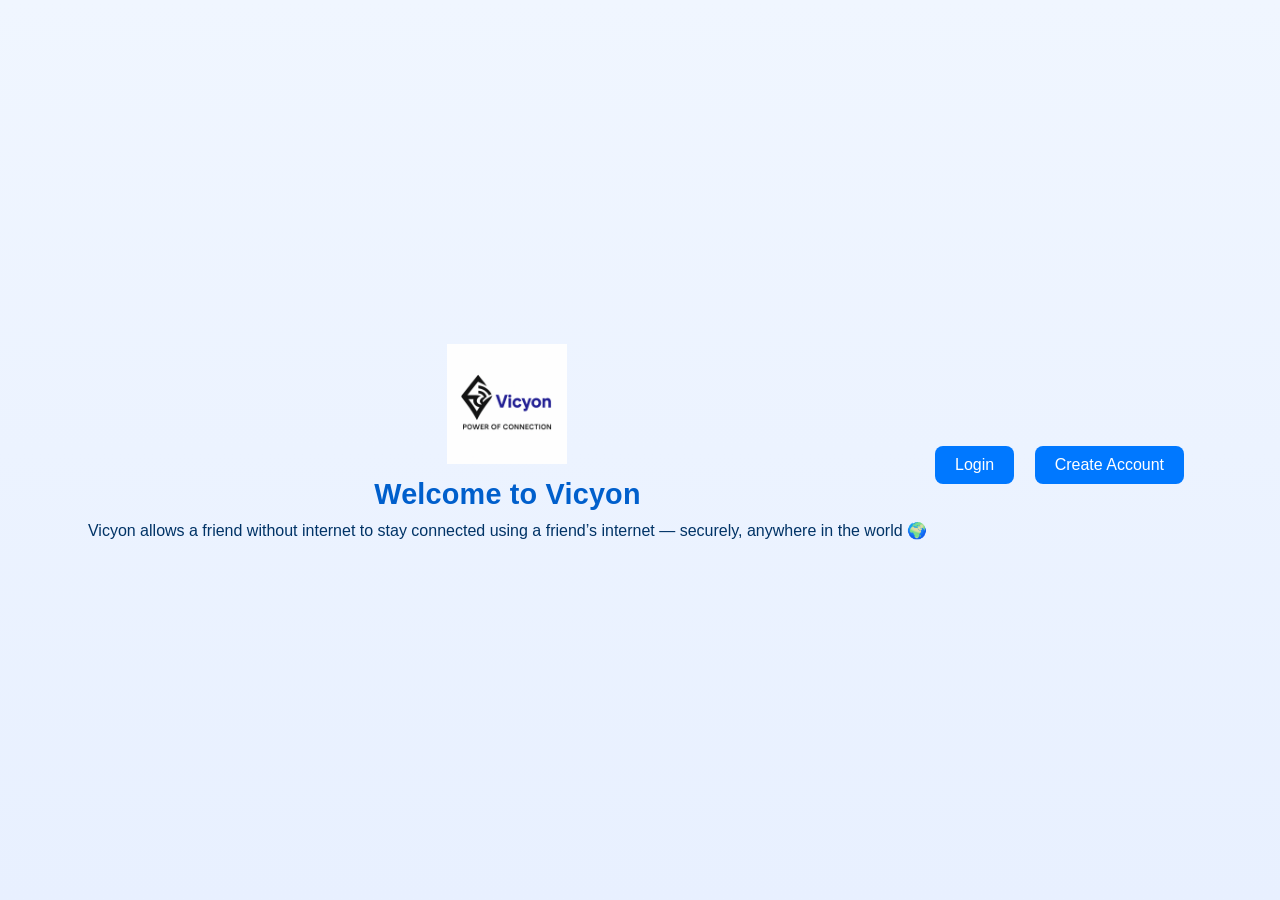
<file: frontend/index.html>
<!DOCTYPE html>
<html lang="en">
<head>
  <meta charset="UTF-8" />
  <meta name="viewport" content="width=device-width, initial-scale=1.0" />
  <title>Vicyon</title>
  <link rel="stylesheet" href="style.css" />
  <style>
    body {
      font-family: Arial, sans-serif;
      background: linear-gradient(180deg, #f0f6ff, #e8f0ff);
      text-align: center;
      padding: 40px;
      color: #001f4d;
    }

    .logo-container img {
      width: 120px;
      height: auto;
      animation: float 3s ease-in-out infinite;
    }

    @keyframes float {
      0%, 100% { transform: translateY(0); }
      50% { transform: translateY(-8px); }
    }

    h1 {
      font-size: 1.8rem;
      margin-top: 10px;
      color: #005fcc;
    }

    p {
      margin-top: 10px;
      color: #003366;
      font-size: 1rem;
    }

    .btn-container {
      margin-top: 30px;
    }

    button {
      background-color: #0078ff;
      color: white;
      border: none;
      border-radius: 8px;
      padding: 10px 20px;
      margin: 8px;
      font-size: 1rem;
      cursor: pointer;
      transition: background 0.3s;
    }

    button:hover {
      background-color: #005fcc;
    }
  </style>
</head>

<body>
  <!-- Header section with animated logo -->
  <header class="logo-container">
    <img src="assets/Vicyon.png" alt="Vicyon Logo" class="logo" />
    <h1>Welcome to Vicyon</h1>
    <p>Vicyon allows a friend without internet to stay connected using a friend’s internet — securely, anywhere in the world 🌍</p>
  </header>

  <!-- Main buttons -->
  <div class="btn-container">
    <button onclick="window.location.href='login.html'">Login</button>
    <button onclick="window.location.href='signup.html'">Create Account</button>
  </div>

  <!-- Optional logout (only shows if logged in) -->
  <div class="btn-container"</div>
  </div>

  </script>
</body>
</html>
<script>
fetch("http://vicyon.onrender.com/session", { credentials: "include" })
  .then(res => res.json())
  .then(data => {
    if (data.logged_in) {
      // ✅ User is logged in — redirect to dashboard
      window.location.href = "dashboard.html";
    } else {
      console.log("User not logged in, stay on home page.");
    }
  })
  .catch(err => console.error("Error checking session:", err));
</script>
</file>
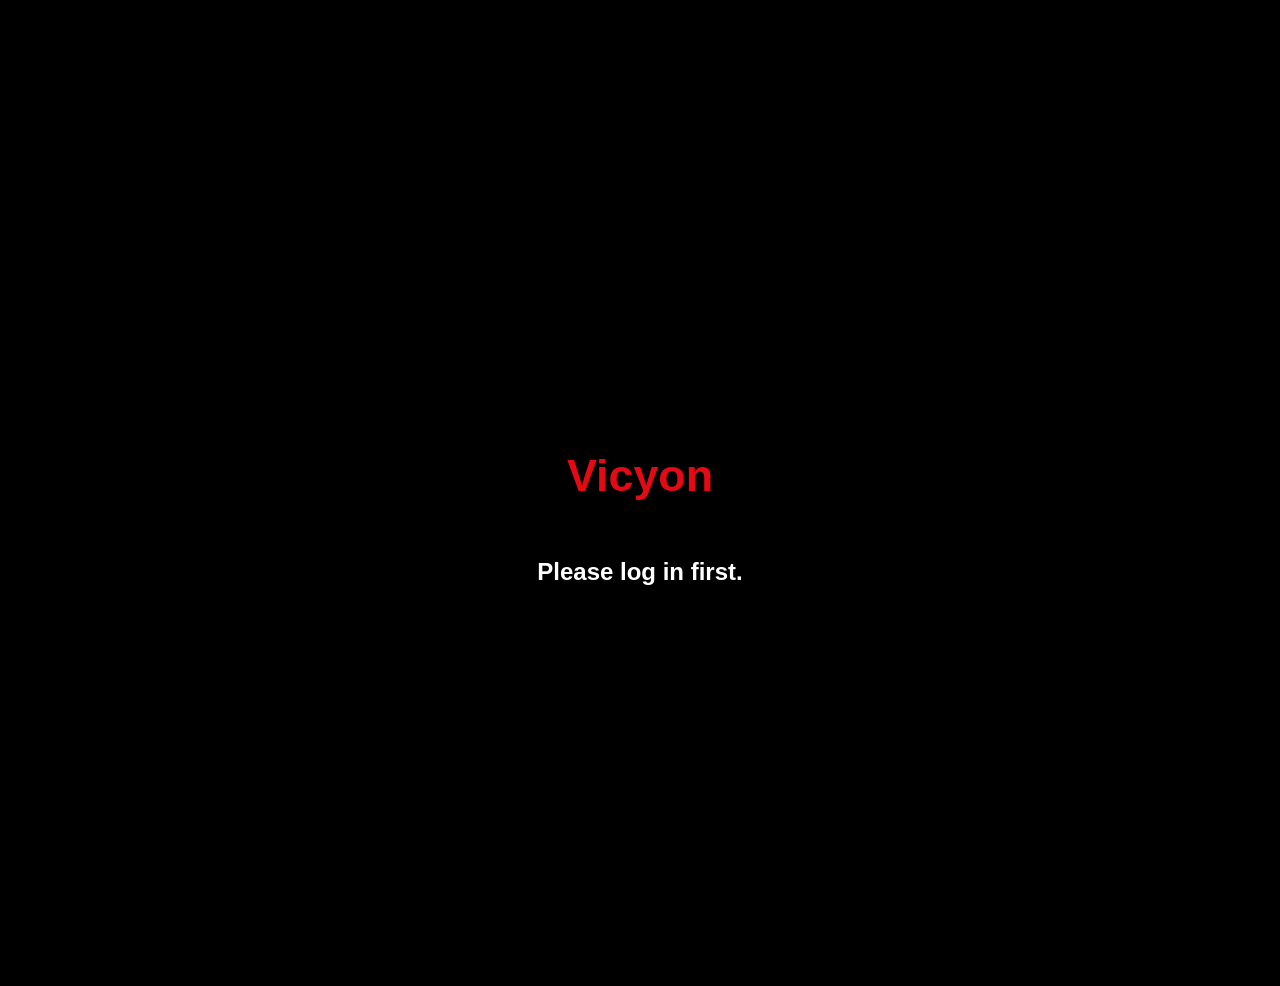
<file: frontend/dashboard.html>
<!DOCTYPE html>
<html lang="en">
<head>
  <meta charset="UTF-8" />
  <meta name="viewport" content="width=device-width, initial-scale=1.0">
  <title>Vicyon Dashboard</title>
  <link rel="stylesheet" href="dashboard.css">
  <style>
    .hidden { display: none; }
    button { margin: 5px; padding: 10px; cursor: pointer; }
    .dashboard-container { text-align: center; padding: 20px; font-family: Arial, sans-serif; }
    .title-container { font-size: 2rem; font-weight: bold; margin-bottom: 10px; }
    .left { color: #007bff; }
    .right { color: #ff6600; }
    .tagline { font-style: italic; color: #800080; margin-bottom: 10px; }
    .popup { border: 1px solid #ccc; background: #fff; padding: 15px; margin: 10px auto; width: 250px; border-radius: 8px; box-shadow: 0 0 8px rgba(0,0,0,0.1); }
  </style>
</head>

<body>

  <p id="debug" style="color: yellow; font-size: 14px;"></p>

  <div class="dashboard-container">

    <!-- Title -->
    <div class="title-container">
      <span class="left">Vic</span>
      <span class="right">yon</span>
    </div>

    <p class="tagline">Never leave them offline</p>

    <!-- User Info -->
    <h2><span id="username"></span></h2>
    <p id="user-id"></p>
    <p id="requestMessage"></p>
    <div id="connectionBanner" class="hidden banner"></div>

    <!-- Main Buttons -->
    <div id="main-buttons" class="hidden">
      <button id="buyPlanBtn">Buy Plan</button>
      <button id="logoutBtn">Logout</button>
      <button id="sendRequestBtn">Send Request</button>
      <button id="viewIncomingBtn">View Incoming Requests</button>
    </div>

    <!-- Popup: Send Request -->
    <div id="connectionPopup" class="popup hidden">
      <h3>Send Connection Request</h3>
      <input type="text" id="receiverId" placeholder="Enter Friend's ID">
      <button id="submitRequest">Send</button>
      <p id="popupMessage"></p>
      <button id="closePopup">Close</button>
    </div>

    <!-- Incoming Requests -->
    <div id="incoming-requests-section" class="hidden">
      <h3>incomings</h3>
      <div id="incoming-requests"></div>
    </div>

    <!-- Plan Options -->
    <div id="planOptions" class="hidden">
      <h3>Select a Plan</h3>
      <button class="plan-btn" data-plan="personal">Personal - 400</button>
      <button class="plan-btn" data-plan="friends">Friends - 700</button>
      <button id="backBtn">Back</button>
    </div>

    <p id="message"></p>
  </div>

  <!-- Sound -->
  <audio id="vicyonSound" src="assets/Soft-startup-sound-269291.mp3"></audio>

  <!-- JS -->
  <script src="dashboard.js?v=22"></script>

  <script>
    document.addEventListener("DOMContentLoaded", () => {
      const sound = document.getElementById("vicyonSound");
      const rightPart = document.querySelector(".right");

      rightPart.addEventListener("animationend", () => {
        sound.play().catch(() => console.log("Sound blocked"));
      });
    });
  </script>

</body>
</html>
</file>
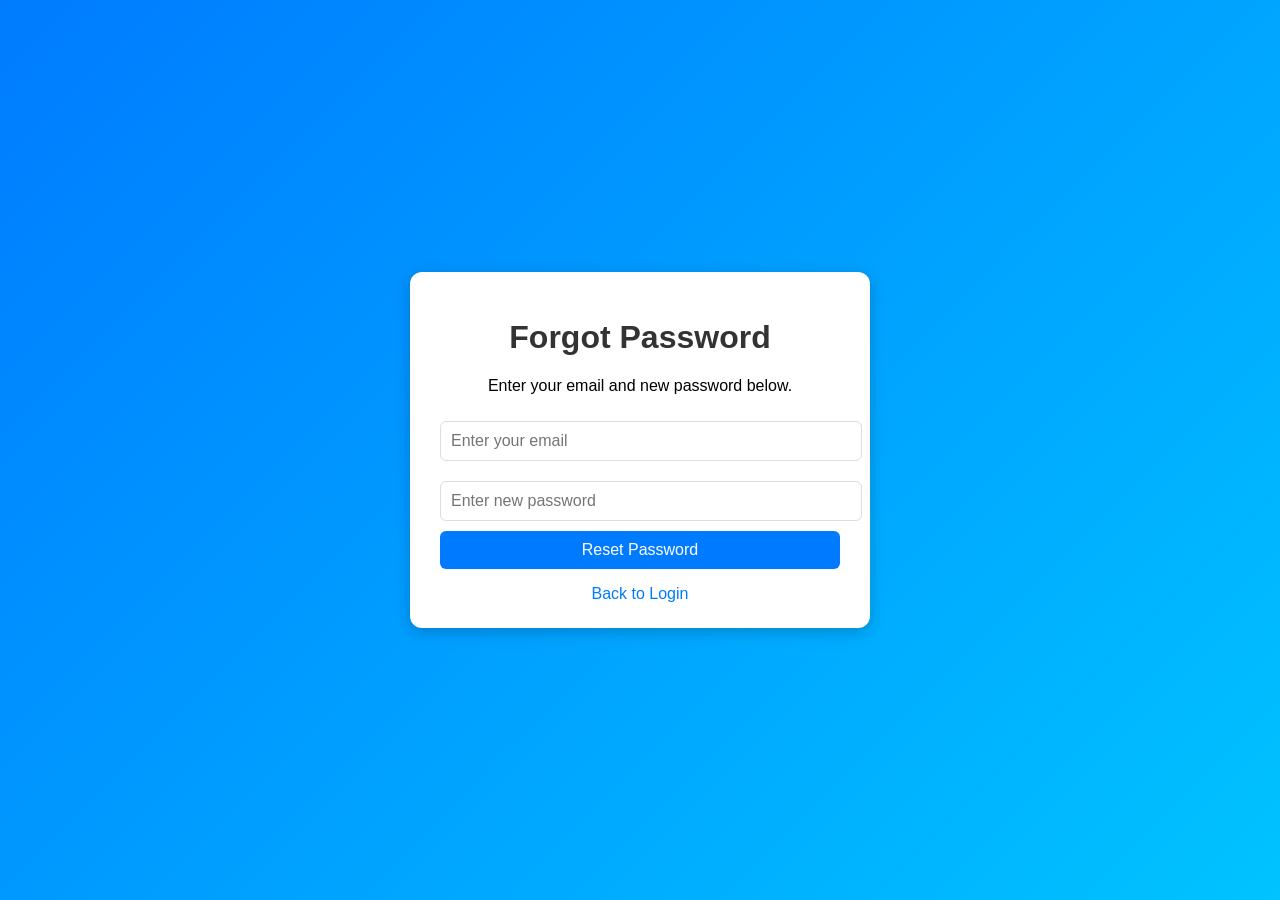
<file: frontend/forgot_password.html>
<!DOCTYPE html>
<html lang="en">
<head>
  <meta charset="UTF-8">
  <meta name="viewport" content="width=device-width, initial-scale=1.0">
  <title>Forgot Password - VicLink</title>
  <link rel="stylesheet" href="forgot_password.css">
</head>
<body>
  <div class="container">
    <h1>Forgot Password</h1>
    <p>Enter your email and new password below.</p>
    <form id="forgotForm">
      <input type="email" id="email" placeholder="Enter your email" required />
      <input type="password" id="newPassword" placeholder="Enter new password" required />
      <button type="submit">Reset Password</button>
    </form>
    <p id="message"></p>

    <a href="login.html" class="back-link">Back to Login</a>
  </div>

  <script src="forgot_password.js"></script>
</body>
</html>
</file>
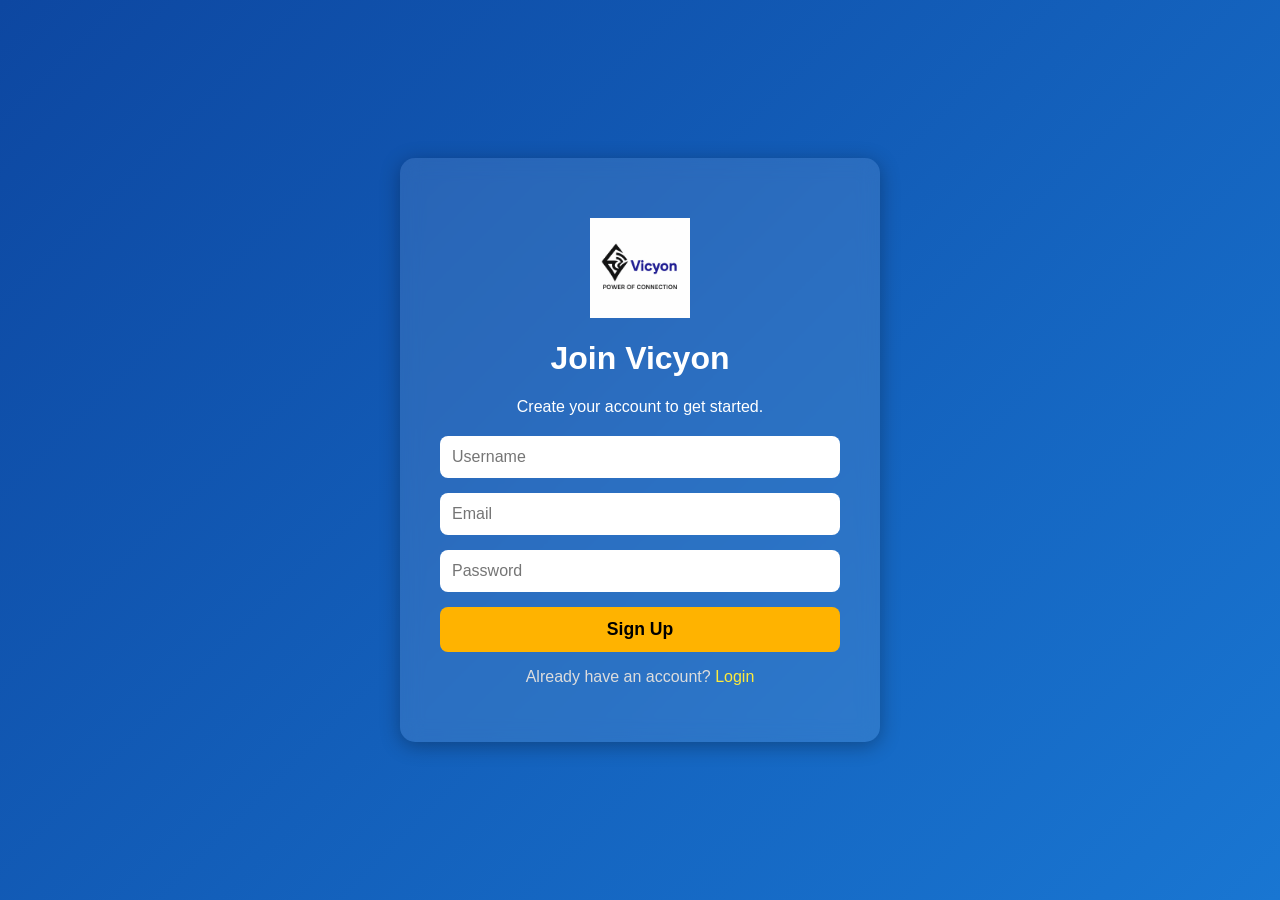
<file: frontend/signup.html>
<!DOCTYPE html>
<html lang="en">
<head>
  <meta charset="UTF-8">
  <meta name="viewport" content="width=device-width, initial-scale=1.0">
  <title>Vicyon | Sign Up</title>
  <link rel="stylesheet" href="signup.css">
</head>
<body>
  <div class="container">
    <div class="logo-section">
      <img src="assets/Vicyon.png" alt="Vicyon Logo" class="logo">
      <h1>Join Vicyon</h1>
      <p>Create your account to get started.</p>
    </div>

    <form id="signupForm" class="signup-form">
      <input type="text" id="username" placeholder="Username" required>
      <input type="email" id="email" placeholder="Email" required>
      <input type="password" id="password" placeholder="Password" required>
      <button type="submit">Sign Up</button>
    </form>

    <p id="message" class="message"></p>

    <p class="footer-text">
      Already have an account? <a href="login.html">Login</a>
    </p>
  </div>

  <script src="signup.js"></script>
</body>
</html>
</file>
<file: frontend/style.css>
:root{
  --bg: #f7fbff;
  --accent1: #2c57ff;    /* bluish */
  --accent2: #7b4cff;    /* purple */
  --pink: #ff4fa1;
  --muted: #64748b;
  --white: #ffffff;
}

*{box-sizing:border-box}
html,body{height:100%}
body{
  font-family:Inter,ui-sans-serif,system-ui,-apple-system,"Segoe UI",Roboto,"Helvetica Neue",Arial;
  margin:0;
  background: linear-gradient(180deg,var(--bg),#eef6ff);
  color:#0f172a;
  -webkit-font-smoothing:antialiased;
  -moz-osx-font-smoothing:grayscale;
  display:flex;
  align-items:center;
  justify-content:center;
}

.wrap{width:100%;max-width:920px;padding:24px}
.hero{
  background:rgba(255,255,255,0.85);
  border-radius:16px;
  padding:28px;
  box-shadow:0 10px 30px rgba(12,20,40,0.08);
  text-align:center;
}

.logo-wrap{width:140px;height:140px;margin:0 auto 10px;display:flex;align-items:center;justify-content:center}
.logo-svg{width:120px;height:120px;overflow:visible}

/* V shape style */
.v-shape{
  fill:none;
  stroke:var(--accent2);
  stroke-width:12;
  stroke-linecap:round;
  stroke-linejoin:round;
  transform-origin:center;
  animation: v-pop 650ms cubic-bezier(.2,.9,.3,1);
}

/* wifi arcs */
.wifi-arcs .arc{
  fill:none;
  stroke:var(--pink);
  stroke-width:4;
  stroke-linecap:round;
  opacity:0;
  transform-origin:0 0;
  animation: arc-pop 1100ms ease forwards;
}
.wifi-arcs .arc-2{animation-delay:130ms; stroke-width:3.5}
.wifi-arcs .dot{
  fill:var(--pink);
  transform-origin:0 0;
  opacity:0;
  animation: dot-pop 950ms ease forwards;
  animation-delay:220ms;
}

/* text */
h1{margin:6px 0 6px;font-size:26px;letter-spacing:0.2px}
.tagline{margin:0 0 18px;color:var(--muted);font-size:15px}

/* buttons */
.actions{display:flex;flex-direction:column;gap:10px;align-items:center;justify-content:center;margin-top:8px}
.btn{display:inline-block;padding:12px 18px;border-radius:10px;text-decoration:none;font-weight:600}
.btn.primary{background:linear-gradient(90deg,var(--accent1),var(--accent2));color:var(--white);box-shadow:0 6px 18px rgba(44,87,255,0.18)}
.btn.ghost{background:transparent;color:var(--accent2);border:1px solid rgba(124,76,255,0.12)}

/* footer note */
.footer-note{margin-top:18px;color:var(--muted)}

/* responsivity */
@media (min-width:560px){
  .actions{flex-direction:row}
  .btn{min-width:210px;text-align:center}
}

/* animations */
@keyframes v-pop{
  0%{transform:translateY(-10px) scale(.92);opacity:0}
  60%{transform:translateY(6px) scale(1.02);opacity:1}
  100%{transform:translateY(0) scale(1)}
}
@keyframes arc-pop{
  0%{opacity:0; transform:scale(.6) translateY(6px)}
  60%{opacity:1; transform:scale(1.05) translateY(-2px)}
  100%{opacity:1; transform:scale(1) translateY(0)}
}
@keyframes dot-pop{
  0%{opacity:0; transform:translateY(8px) scale(.5)}
  100%{opacity:1; transform:translateY(0) scale(1)}
}

/* subtle floating */
.logo-wrap{animation: floaty 6s ease-in-out infinite}
@keyframes floaty{
  0%{transform:translateY(0)}
  50%{transform:translateY(-6px)}
  100%{transform:translateY(0)}
}
</file>
<file: frontend/dashboard.css>
body {
  background-color: #000;
  color: white;
  font-family: 'Poppins', sans-serif;
  display: flex;
  justify-content: center;
  align-items: center;
  height: 100vh;
}

.dashboard-container {
  text-align: center;
}

.title-container {
  display: flex;
  justify-content: center;
  align-items: center;
  margin-bottom: 10px;
  overflow: hidden;
}

.title-container span {
  font-size: 2.8rem;
  font-weight: bold;
  color: #e50914;
  opacity: 0;
}

/* === Animation parts === */
.left {
  transform: translateX(-150%);
  animation: slideLeft 2.2s ease-out forwards;
}

.right {
  transform: translateX(150%);
  animation: slideRight 2.5s ease-out forwards;
  animation-delay: 0.3s;
}

/* Hide user info initially */
#user-info {
  margin-top: 10px;
  font-size: 1.4rem;
  opacity: 0;
}
.top-bar {
    width: 100%;
    height: 55px;
    background: #000;
    border-bottom: 1px solid #ddd;
    display: flex;
    justify-content: center;
    align-items: center;
    padding: 0 15px;
    position: fixed;
    top: 0;
    left: 0;
    z-index: 1000;
}

.center-content {
    display: flex;
    align-items: center;
    gap: 10px;
}
.profile-icon {
    width: 40px;
    height: 40px;
    border-radius: 50%;
    object-fit: cover;
    border: 2px solid red;
}
.user-name {
    color: red;
    font-size: 16px;
    font-weight:500;
}
body {
   padding-top: 70px;
}

/* Buttons */
button {
  background-color: #e50914;
  color: white;
  border: none;
  padding: 10px 20px;
  border-radius: 6px;
  cursor: pointer;
  margin: 10px;
  font-size: 1rem;
  transition: 0.3s;
}

button:hover {
  background-color: #b0060f;
}

/* ✨ Handwritten text under logo */
.tagline {
  font-family: "Dancing Script", "Great Vibes", cursive;
  font-size: 1.5rem;
  color: #a020f0; /* soft purple */
  opacity: 0;
  animation: fadeTagline 6s ease-in-out infinite;
  margin-top: 10px;
  text-shadow: 0 0 8px rgba(160, 32, 240, 0.6);
}

/* 💜 Fading animation for the tagline */
@keyframes fadeTagline {
  0%, 100% {
    opacity: 0;
    transform: translateY(10px);
  }
  50% {
    opacity: 1;
    transform: translateY(0);
  }
}

/* ✅ Animations */
@keyframes slideLeft {
  to {
    transform: translateX(0);
    opacity: 1;
  }
}

@keyframes slideRight {
  to {
    transform: translateX(0);
    opacity: 1;
  }
}

@keyframes fadeIn {
  to {
    opacity: 1;
  }
}

/* Hidden elements (JS toggles this) */
.hidden {
  display: none;
}

/* Main buttons default state */
#main-buttons {
  opacity: 0;
  transition: opacity 1.5s ease-in-out;
}
#user-info {
  opacity:0;
  transition: opacity 1.1s ease-in-out;
}
.banner {
  background-color: #0aff0a;
  color: #000;
  padding: 10px;
  margin-bottom: 11px;
  border-radius: 6px;
  font-weight: bold;
  text-align: center;
  font-size: 1rem;
  animation: glow 1.8s infinite alternate;
}

@keyframes glow {
  from { box-shadow: 0 0 5px #00ff00; }
  to { box-shadow: 0 0 14px #00ff00; }
}
.hidden {
  display: none;
}
</file>
<file: frontend/forgot_password.css>
body {
  font-family: Arial, sans-serif;
  background: linear-gradient(135deg, #007bff, #00c3ff);
  display: flex;
  justify-content: center;
  align-items: center;
  height: 100vh;
  margin: 0;
}

.container {
  background: #fff;
  padding: 25px 30px;
  border-radius: 12px;
  box-shadow: 0 4px 15px rgba(0, 0, 0, 0.2);
  text-align: center;
  width: 90%;
  max-width: 400px;
}

h1 {
  color: #333;
}

input {
  width: 100%;
  padding: 10px;
  margin: 10px 0;
  border: 1px solid #ddd;
  border-radius: 6px;
  font-size: 16px;
}

button {
  width: 100%;
  background: #007bff;
  color: white;
  border: none;
  padding: 10px;
  font-size: 16px;
  border-radius: 6px;
  cursor: pointer;
  transition: background 0.3s;
}

button:hover {
  background: #0056b3;
}

#message {
  margin-top: 10px;
  color: red;
  font-weight: bold;
}

.back-link {
  display: block;
  margin-top: 10px;
  color: #007bff;
  text-decoration: none;
}

.back-link:hover {
  text-decoration: underline;
}
</file>
<file: frontend/signup.css>
body {
  font-family: "Poppins", sans-serif;
  background: linear-gradient(135deg, #0d47a1, #1976d2);
  margin: 0;
  padding: 0;
  color: #fff;
  display: flex;
  justify-content: center;
  align-items: center;
  height: 100vh;
}

.container {
  background: rgba(255, 255, 255, 0.1);
  backdrop-filter: blur(10px);
  padding: 40px;
  border-radius: 15px;
  text-align: center;
  width: 90%;
  max-width: 400px;
  box-shadow: 0 4px 20px rgba(0,0,0,0.3);
}

.logo {
  width: 100px;
  height: auto;
  display: block;
  margin: 20px auto;
  animation: fadeIn 1.5s ease-in-out;
}

@keyframes fadeIn {
  from { opacity: 0; transform: scale(0.9); }
  to { opacity: 1; transform: scale(1); }
}
.signup-form {
  display: flex;
  flex-direction: column;
  gap: 15px;
  margin-top: 20px;
}

.signup-form input {
  padding: 12px;
  border: none;
  border-radius: 8px;
  font-size: 1em;
  outline: none;
}

.signup-form button {
  padding: 12px;
  background: #ffb300;
  color: #000;
  border: none;
  border-radius: 8px;
  cursor: pointer;
  font-size: 1.1em;
  font-weight: bold;
  transition: 0.3s;
}

.signup-form button:hover {
  background: #0000cd;
}

.message {
  margin-top: 15px;
  font-size: 1em;
  font-weight: bold;
}

.footer-text {
  margin-top: 15px;
  color: #ddd;
}

.footer-text a {
  color: #ffeb3b;
  text-decoration: none;
}
</file>
